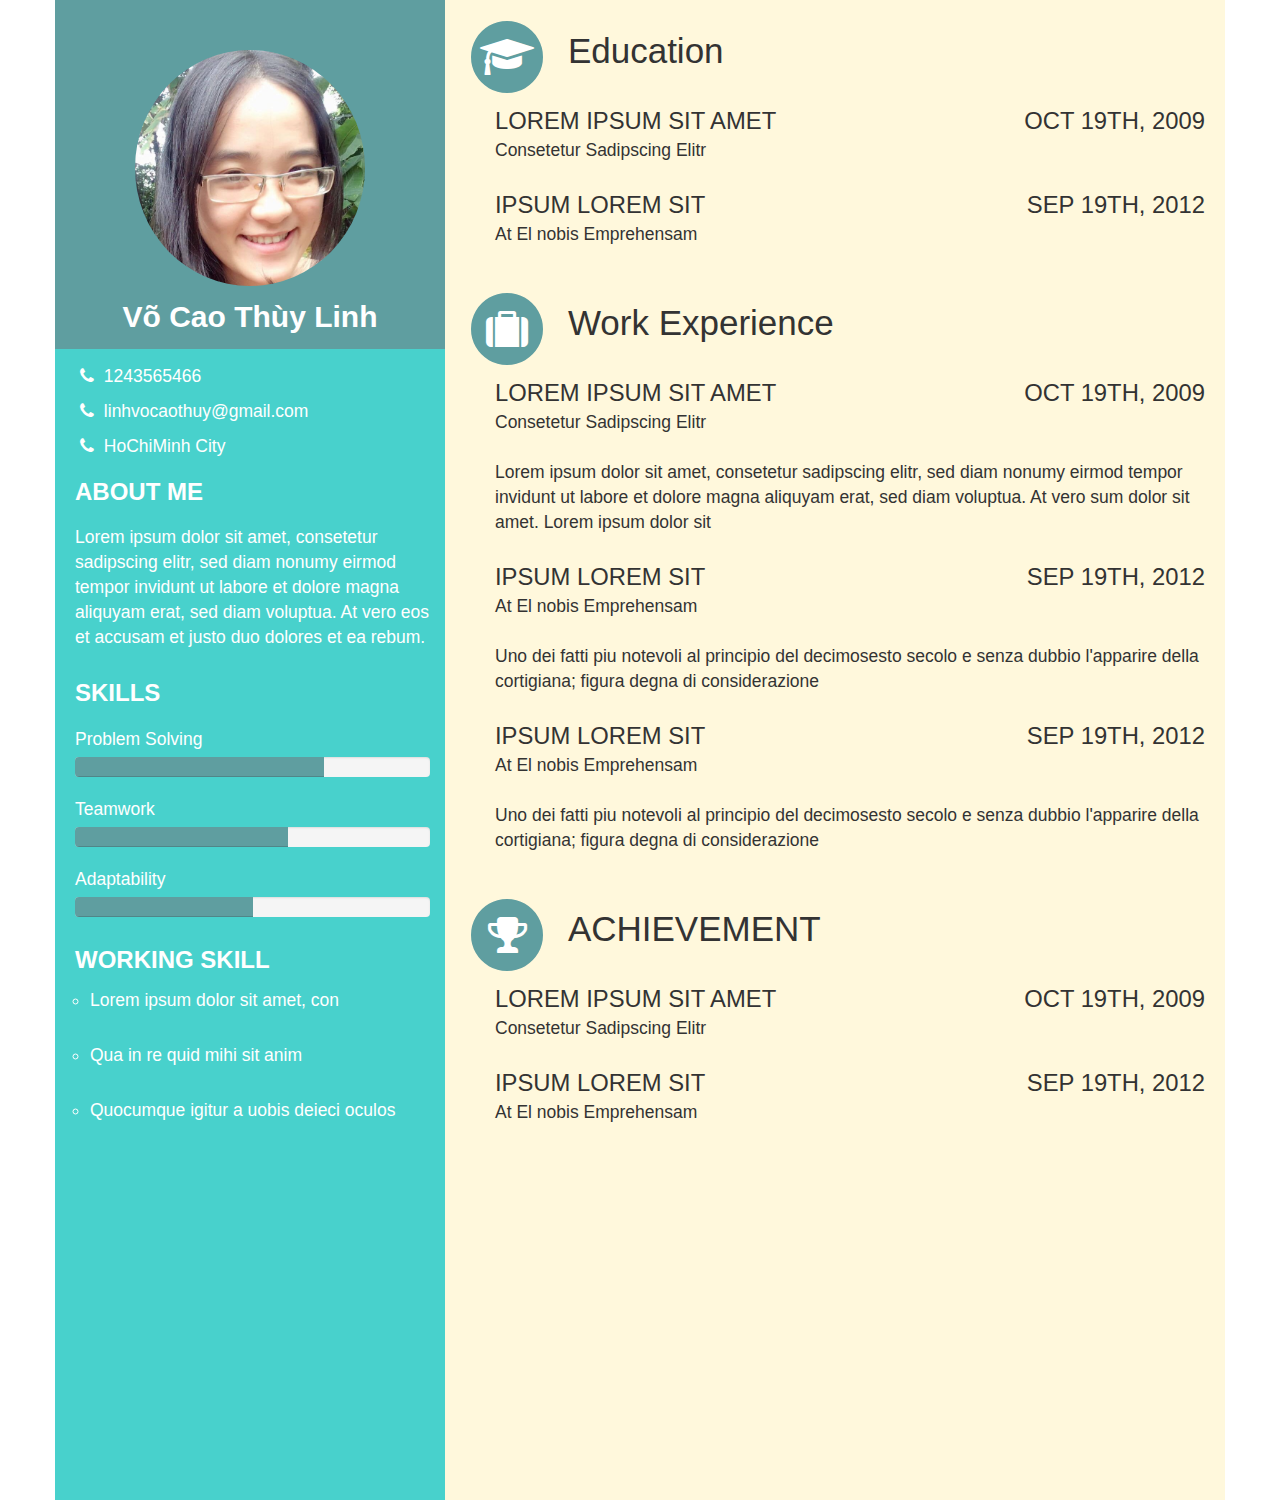
<file: CV.html>
<!DOCTYPE html>
<html>
	<head >
		<link rel="stylesheet" type="text/css" href="css/CV.css">
		
		<link rel="stylesheet" type="text/css" href="css/font-awesome.css">

		<link rel="stylesheet" type="text/css" href="css/bootstrap.css">

		<title>CV - Võ Cao Thùy Linh</title>
		<meta charset="utf-8" content="text/html">
	</head>

	<body>
	<div class="container column" style="background-color:cornsilk; padding: 0px">
		<div class="col-sm-4 column" style="padding: 0px; text-align: center; background-color: #48D1CC; height: 1500px" >

			<div style="background-color: cadetblue">
				<img id="ava" src="ava2.jpg" class="img-circle" width="230" height="236">
				<p class="caption" id="caption"> Võ Cao Thùy Linh </p>
			</div>

<!-- 			CONTACT -->
			<div class="leftcol">
				<ul>
					<li>
					<span class="whitefont">
						<i class="fa fa-phone icon" aria-hidden="true"></i>
							1243565466
					</span>

					</li>
					<li>
					<span class="whitefont">
						<i class="fa fa-phone icon" aria-hidden="true"></i>
							linhvocaothuy@gmail.com
					</span>

					</li>
					<li>
					<span class="whitefont">
						<i class="fa fa-phone icon" aria-hidden="true"></i>
							HoChiMinh City
					</span>

					</li>
				</ul>
			</div>

<!-- 			ABOUT ME -->
			<div class="leftcol">
				<h3 class="title">ABOUT ME</h3>
				<p class="para">
					Lorem ipsum dolor sit amet, consetetur sadipscing elitr, sed diam nonumy eirmod tempor invidunt ut labore et dolore magna aliquyam erat, sed diam voluptua. At vero eos et accusam et justo duo dolores et ea rebum.
				</p>			
			</div>	

<!-- 			SKILL -->
			<div class="leftcol">
				<h3 class="title">SKILLS</h3>
		<!-- Each skill and  progress bar -->
				<div>
				<p class="para">Problem Solving</p>

				<div class="progress-bar2" >
				  <div class="progress" style="margin-bottom: 0px">
				    <div class="progress-bar " role="progressbar"  aria-valuemin="0" aria-valuemax="100" style="width:70%; background-color: cadetblue">
				    </div>
				  </div>
				 </div>
				 </div>
				<div>
				<p class="para">Teamwork</p>

				<div class="progress-bar2" >
				  <div class="progress" style="margin-bottom: 0px">
				    <div class="progress-bar " role="progressbar"  aria-valuemin="0" aria-valuemax="100" style="width:60%; background-color: cadetblue">
				      </div>
				  </div>
				 </div>
				 </div>

				 <p class="para">Adaptability</p>

				<div class="progress-bar2" >
				  <div class="progress" style="margin-bottom: 0px">
				    <div class="progress-bar " role="progressbar"  aria-valuemin="0" aria-valuemax="100" style="width:50%; background-color: cadetblue">
				      </div>
				  </div>
				 </div>
				 </div>
<!-- 		WORKING SKILL -->
			<div class="leftcol" style="margin-top: 30px">
				<h3 class="title">WORKING SKILL</h3>
				<ul class="bullet" style="padding-top: 0px; margin-left: 15px">
				<li class="bullet list">
					Lorem ipsum dolor sit amet, con 
				</li>		
				<li class="bullet list">
					Qua in re quid mihi sit anim
				</li>	
				<li class="bullet list">
					Quocumque igitur a uobis deieci oculos
				</li>		
			</div>	

		</div>

<!-- 		LEFT COLUMN -->
		<div class="col-sm-8 column" style=" padding: 0px; margin: 0px;">
			
<!-- 		EDUCATION -->
			<div>
				<li style="padding-top: 15px" >
					<span class="fa-stack fa-3x right-icon">
				  	<i class="fa fa-circle fa-stack-2x icon-background "></i>
				  	<i class="fa fa-graduation-cap fa-stack-1x" style="color: white"></i>
					</span>
					<span class="title-right">Education</span>


				<li class="sub-title">
					LOREM IPSUM SIT AMET 
					<span class="sub-title-date">OCT 19TH, 2009</span>		
				</li>

				<li class="right-para">
					Consetetur Sadipscing Elitr
				</li>

				<li class="sub-title">
					IPSUM LOREM  SIT
					<span class="sub-title-date">SEP 19TH, 2012</span>		
				</li>

				<li class="right-para">
					At El nobis Emprehensam
				</li>
			</div>

<!-- 			WORK EXPERIENCE -->
			<div>
					<li style="padding-top: 15px" >
					<span class="fa-stack fa-3x right-icon">
				  	<i class="fa fa-circle fa-stack-2x icon-background "></i>
				  	<i class="fa fa-suitcase fa-stack-1x" style="color: white"></i>
					</span>
					<span class="title-right">Work Experience</span>
					</li>

				<li class="sub-title">
					LOREM IPSUM SIT AMET 
					<span class="sub-title-date">OCT 19TH, 2009</span>		
				</li>

				<li class="right-para">
					Consetetur Sadipscing Elitr
				</li>
				<li class="right-para">
					Lorem ipsum dolor sit amet, consetetur sadipscing elitr, sed diam nonumy eirmod tempor invidunt ut labore et dolore magna aliquyam erat, sed diam voluptua. At vero sum dolor sit amet. Lorem ipsum dolor sit
				</li>

				<li class="sub-title">
					IPSUM LOREM  SIT
					<span class="sub-title-date">SEP 19TH, 2012</span>		
				</li>

				<li class="right-para">
					At El nobis Emprehensam
				</li>
				<li class="right-para">
				Uno dei fatti piu notevoli al principio del decimosesto secolo e senza dubbio l'apparire della cortigiana; figura degna di considerazione 
				</li>
			
				<li class="sub-title">
					IPSUM LOREM  SIT
					<span class="sub-title-date">SEP 19TH, 2012</span>		
				</li>

				<li class="right-para">
					At El nobis Emprehensam
				</li>
				<li class="right-para">
				Uno dei fatti piu notevoli al principio del decimosesto secolo e senza dubbio l'apparire della cortigiana; figura degna di considerazione 
				</li>

				</div>

<!-- 			ACHIEVEMENT -->
			<div>

				<li style="padding-top: 15px" >
					<span class="fa-stack fa-3x right-icon">
				  	<i class="fa fa-circle fa-stack-2x icon-background "></i>
				  	<i class="fa fa-trophy fa-stack-1x" style="color: white"></i>
					</span>
					<span class="title-right">ACHIEVEMENT</span>


				<li class="sub-title">
					LOREM IPSUM SIT AMET 
					<span class="sub-title-date">OCT 19TH, 2009</span>		
				</li>

				<li class="right-para">
					Consetetur Sadipscing Elitr
				</li>

				<li class="sub-title">
					IPSUM LOREM  SIT
					<span class="sub-title-date">SEP 19TH, 2012</span>		
				</li>

				<li class="right-para">
					At El nobis Emprehensam
				</li>
			</div>



		</div>

	</div>
	</body>
</html>
</file>
<file: css/CV.css>
@font-face {
    font-family: 'texgyreadventorregular';
    src: url('fonts/texgyreadventor-regular-webfont.ttf') format('truetype');
    font-weight: normal;
    font-style: normal;
}
@font-face {
     font-family: 'open_sansregular';
      src:url('fonts/OpenSans-Regular-webfont.ttf') format('truetype');
}
body {
	font-family: 'open_sansregular';
	background:#ffffff;
	font-size: 100%;

}
ul{
	list-style-type: none;
	padding-top: 15px;
	padding-left: 20px;
	margin-bottom: 0px;
}

ul li{
	padding-bottom: 10px;
}
li{
	list-style-type: none;
}



#caption {
	color: white;
	font-weight: bolder;
	font-size: 30px;
	padding: 10px;
	margin-bottom: 0px;
}

#ava{
	/*padding-bottom: 15px;*/
    margin-top: 50px;
}


.bullet{
	list-style-type: circle;
	color: white;
}

.list{
	padding-left: 0px !important;
	padding-right: 15px;
	padding-top: 15px;
	padding-bottom: 15px;
	margin-bottom: 0px;
	font-size: 125%;

}
.leftcol{
	color: white;
	text-align: left !important;
}

.icon{
	color: white;
	font-size: 18px;
	font-weight: bold;
	padding-right: 5px;
	padding-left: 5px !important;
}

.whitefont{
	font-size: 125%;
	color: white;
}

.title{
	margin-top: 10px !important;
	margin-bottom: 0px !important;
	padding-left: 20px;
	font-weight: bold;
}

.title-right{
	margin-top: 0px !important;
	margin-bottom: 0px !important;
	font-size: 250%;

}

.para{
	padding-top: 20px;
	padding-left: 20px;
	padding-bottom: 20px;
	margin-bottom: 0px;
	font-size: 125%;
}
.icon-round{
	width: 60px;
	height: 60px;
	line-height: 60px;
	border-radius: 50%;
	background-color: cadetblue;
	text-align: center;
	float: left;
}
.mid{
	font-size: 150% !important;
	
}
.text-round{
	float: left;
	height: 60px;
	line-height: 70px;
}
.top-icon{
	height: 60px;
}
.right-icon{
	color: cadetblue;
	margin-top: : 30px !important;
	margin-right: 15px;
	margin-left: 20px;
	margin-bottom: 5px;
	

}
.sub-title{
	text-align: left;
	margin-left: 50px;
	font-size: 170%
}
.sub-title-date{
	float: right;
	padding-right: 20px;
}
.right-para{
	text-align: left;
	margin-left: 50px;
	margin-bottom: 25px;
	font-size: 125%;
}

.progress-bar2{
	margin-left: 20px;
	margin-right: 15px;
	margin-top: -15px;
	margin-bottom: 0px !important;
}
.column{
	height: auto;
}
</file>
